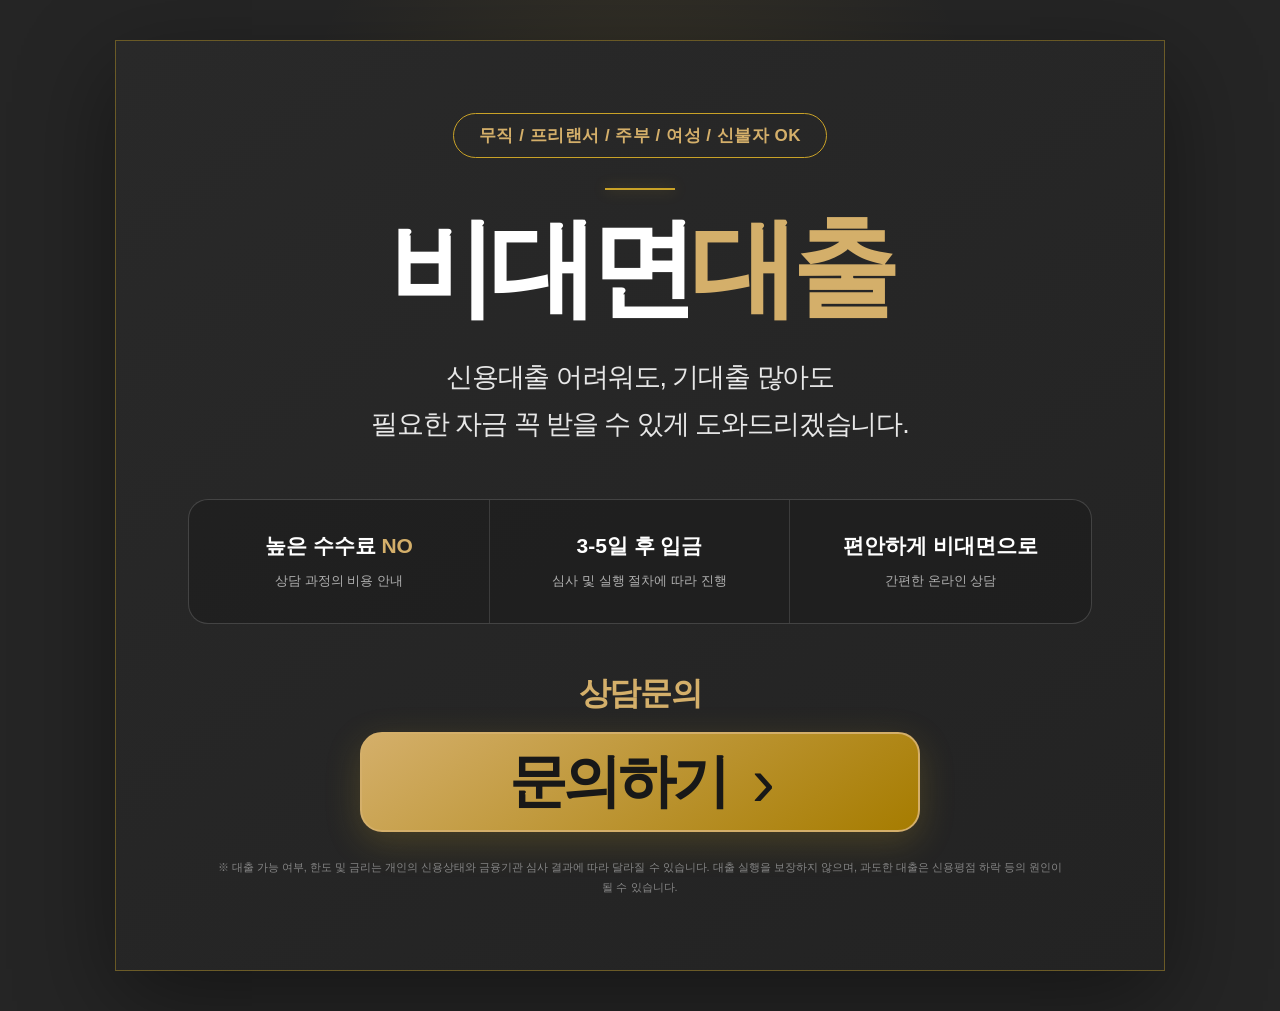
<file: index.html>
<!doctype html>
<html lang="ko">
<head>
  <meta charset="UTF-8">
  <meta name="viewport" content="width=device-width, initial-scale=1.0">
  <meta name="description" content="무직, 프리랜서, 주부 등 비대면 대출 상담 안내. 개인의 신용상태와 금융기관 심사 결과에 따라 대출 가능 여부가 달라질 수 있습니다.">
  <meta name="robots" content="index, follow">
  <title>비대면대출 | 상담문의</title>
  <link rel="stylesheet" href="style.css">
</head>
<body>
  <main class="hero">
    <section class="card">
      <div class="eyebrow">무직 / 프리랜서 / 주부 / 여성 / 신불자 OK</div>
      <div class="gold-line"></div>

      <h1>비대면<span>대출</span></h1>

      <p class="lead">
        신용대출 어려워도, 기대출 많아도<br>
        필요한 자금 꼭 받을 수 있게 도와드리겠습니다.
      </p>

      <div class="features">
        <div class="feature">
          <strong>높은 수수료 <em>NO</em></strong>
          <span>상담 과정의 비용 안내</span>
        </div>
        <div class="feature">
          <strong>3-5일 후 입금</strong>
          <span>심사 및 실행 절차에 따라 진행</span>
        </div>
        <div class="feature">
          <strong>편안하게 비대면으로</strong>
          <span>간편한 온라인 상담</span>
        </div>
      </div>

      <div class="contact-label">상담문의</div>

      <a class="cta" href="https://t.me/loanhelp99" target="_blank" rel="noopener noreferrer">
        문의하기 <b>›</b>
      </a>

      <p class="notice">
        ※ 대출 가능 여부, 한도 및 금리는 개인의 신용상태와 금융기관 심사 결과에 따라 달라질 수 있습니다.
        대출 실행을 보장하지 않으며, 과도한 대출은 신용평점 하락 등의 원인이 될 수 있습니다.
      </p>
    </section>
  </main>
</body>
</html>
</file>
<file: style.css>
*{box-sizing:border-box}
html{scroll-behavior:smooth}
body{margin:0;background:#252525;color:#fff;font-family:-apple-system,BlinkMacSystemFont,"Noto Sans KR","Malgun Gothic",sans-serif}
.hero{min-height:100vh;display:flex;align-items:center;justify-content:center;padding:40px 18px;background:radial-gradient(circle at 50% 15%,rgba(201,162,39,.10),transparent 32%),#252525}
.card{width:min(1050px,100%);padding:clamp(38px,6vw,72px);text-align:center;background:linear-gradient(145deg,#292929,#232323);border:1px solid rgba(201,162,39,.42);box-shadow:0 30px 90px rgba(0,0,0,.42)}
.eyebrow{display:inline-block;padding:10px 25px;border:1px solid #C9A227;border-radius:999px;color:#D4AF6A;font-size:clamp(12px,1.6vw,17px);font-weight:800;letter-spacing:.03em}
.gold-line{width:70px;height:2px;background:#C9A227;margin:30px auto 24px;box-shadow:0 0 14px rgba(201,162,39,.45)}
h1{margin:0;font-size:clamp(58px,9vw,108px);line-height:1;letter-spacing:-.065em;font-weight:900}
h1 span{color:#D4AF6A}
.lead{margin:32px auto 0;color:#E7E7E7;font-size:clamp(17px,2.4vw,27px);line-height:1.75;letter-spacing:-.04em}
.features{margin:50px auto 0;display:grid;grid-template-columns:repeat(3,1fr);border:1px solid rgba(255,255,255,.16);border-radius:20px;overflow:hidden;background:rgba(0,0,0,.16)}
.feature{padding:32px 16px;border-right:1px solid rgba(255,255,255,.13)}
.feature:last-child{border-right:0}
.feature strong{display:block;font-size:clamp(16px,2vw,21px)}
.feature em{font-style:normal;color:#D4AF6A}
.feature span{display:block;margin-top:11px;color:#AFAFAF;font-size:13px;line-height:1.6}
.contact-label{margin-top:48px;color:#D4AF6A;font-size:clamp(22px,3vw,32px);font-weight:900;letter-spacing:-.04em}
.cta{display:flex;align-items:center;justify-content:center;gap:25px;width:min(560px,100%);min-height:100px;margin:16px auto 0;border:2px solid #D4AF6A;border-radius:22px;background:linear-gradient(145deg,#D4AF6A,#A67C00);color:#181818;text-decoration:none;font-size:clamp(34px,5vw,58px);font-weight:900;letter-spacing:-.06em;box-shadow:0 10px 35px rgba(201,162,39,.22);transition:.2s}
.cta:hover{transform:translateY(-3px);filter:brightness(1.06)}
.cta b{font-size:1.2em;font-weight:400}
.notice{max-width:850px;margin:26px auto 0;color:#858585;font-size:11px;line-height:1.8}
@media(max-width:700px){
.hero{padding:18px 12px}
.card{padding:34px 18px}
.eyebrow{padding:9px 14px;font-size:11px}
.lead{font-size:16px}
.features{grid-template-columns:1fr;margin-top:35px}
.feature{border-right:0;border-bottom:1px solid rgba(255,255,255,.13);padding:23px 12px}
.feature:last-child{border-bottom:0}
.contact-label{margin-top:35px}
.cta{min-height:78px;border-radius:17px}
.notice{font-size:10px}
}
</file>
